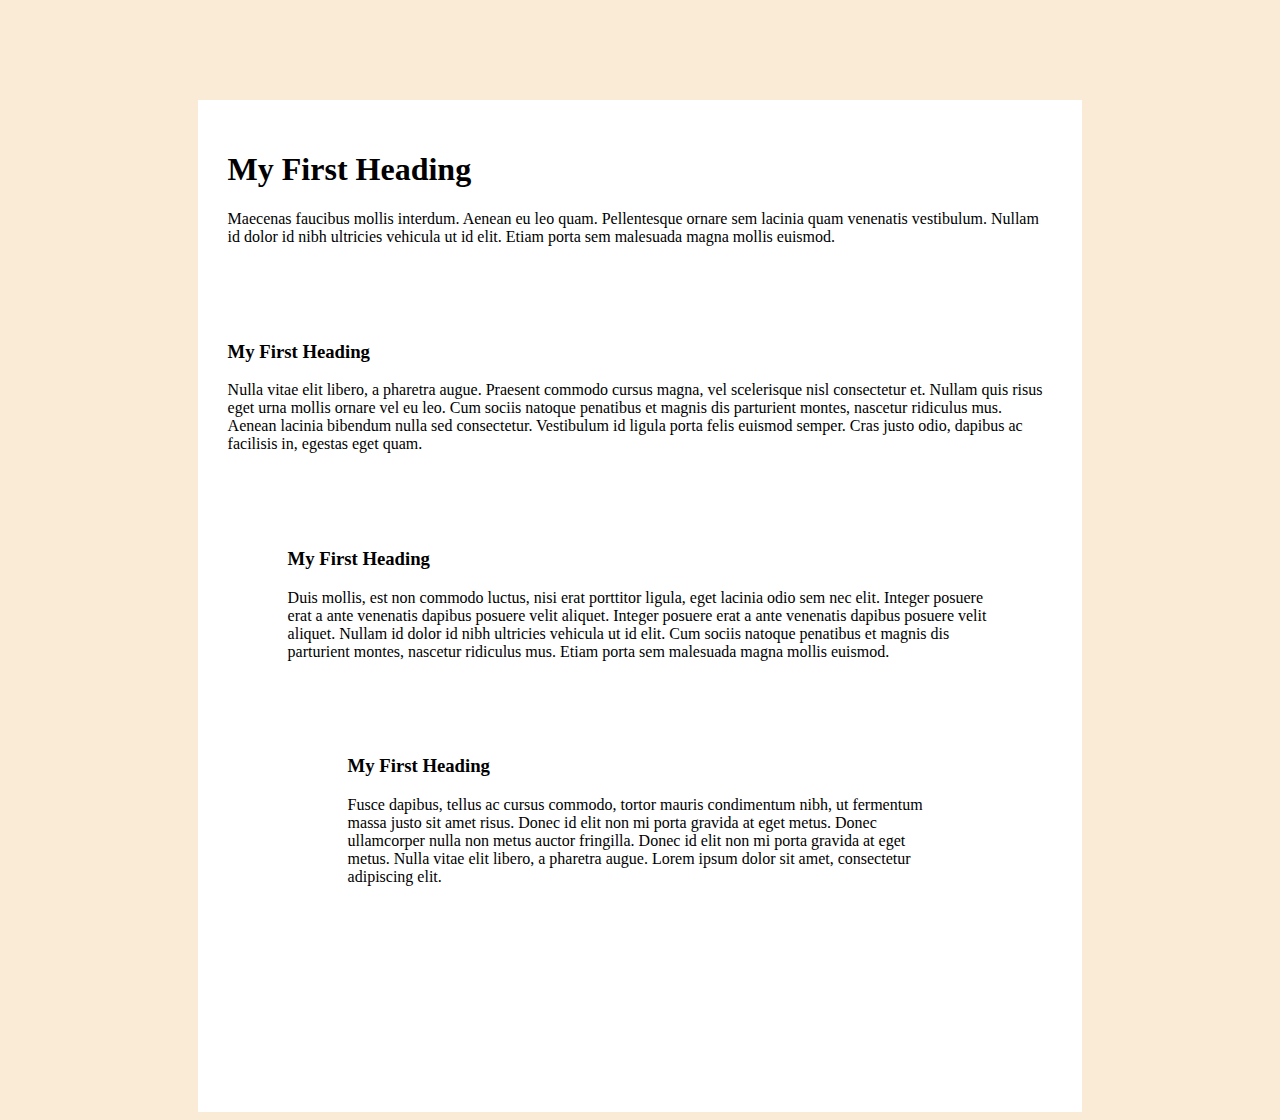
<file: index1.html>
<!DOCTYPE html>
<html>
  <head>
    <title>Page Title</title>

    <style>
      body {
        background-color: antiquewhite;
      }
   
      main {
      max-width:70%;
      margin:0 auto;
      margin-top:100px;
      }

      section{background-color: white; 
      font-family: 'Gill Sans';
      padding: 30px; 
      margin: 30;}
    </style>

  </head>
  <body>
    <main>
      <section>
      <h1>My First Heading</h1>
      <p>
        Maecenas faucibus mollis interdum. Aenean eu leo quam. Pellentesque
        ornare sem lacinia quam venenatis vestibulum. Nullam id dolor id nibh
        ultricies vehicula ut id elit. Etiam porta sem malesuada magna mollis
        euismod.
      </p>
    </section>

    <section>
      <h3>My First Heading</h3>
      <p>
        Nulla vitae elit libero, a pharetra augue. Praesent commodo cursus
        magna, vel scelerisque nisl consectetur et. Nullam quis risus eget urna
        mollis ornare vel eu leo. Cum sociis natoque penatibus et magnis dis
        parturient montes, nascetur ridiculus mus. Aenean lacinia bibendum nulla
        sed consectetur. Vestibulum id ligula porta felis euismod semper. Cras
        justo odio, dapibus ac facilisis in, egestas eget quam.
      </p>
      <section>

      <section>
      <h3>My First Heading</h3>
      <p>
        Duis mollis, est non commodo luctus, nisi erat porttitor ligula, eget
        lacinia odio sem nec elit. Integer posuere erat a ante venenatis dapibus
        posuere velit aliquet. Integer posuere erat a ante venenatis dapibus
        posuere velit aliquet. Nullam id dolor id nibh ultricies vehicula ut id
        elit. Cum sociis natoque penatibus et magnis dis parturient montes,
        nascetur ridiculus mus. Etiam porta sem malesuada magna mollis euismod.
      </p>
      <section>

      <section>
      <h3>My First Heading</h3>
      <p>
        Fusce dapibus, tellus ac cursus commodo, tortor mauris condimentum nibh,
        ut fermentum massa justo sit amet risus. Donec id elit non mi porta
        gravida at eget metus. Donec ullamcorper nulla non metus auctor
        fringilla. Donec id elit non mi porta gravida at eget metus. Nulla vitae
        elit libero, a pharetra augue. Lorem ipsum dolor sit amet, consectetur
        adipiscing elit.
      </p>
      <section>
        
    </main>
  </body>
</html>
</file>
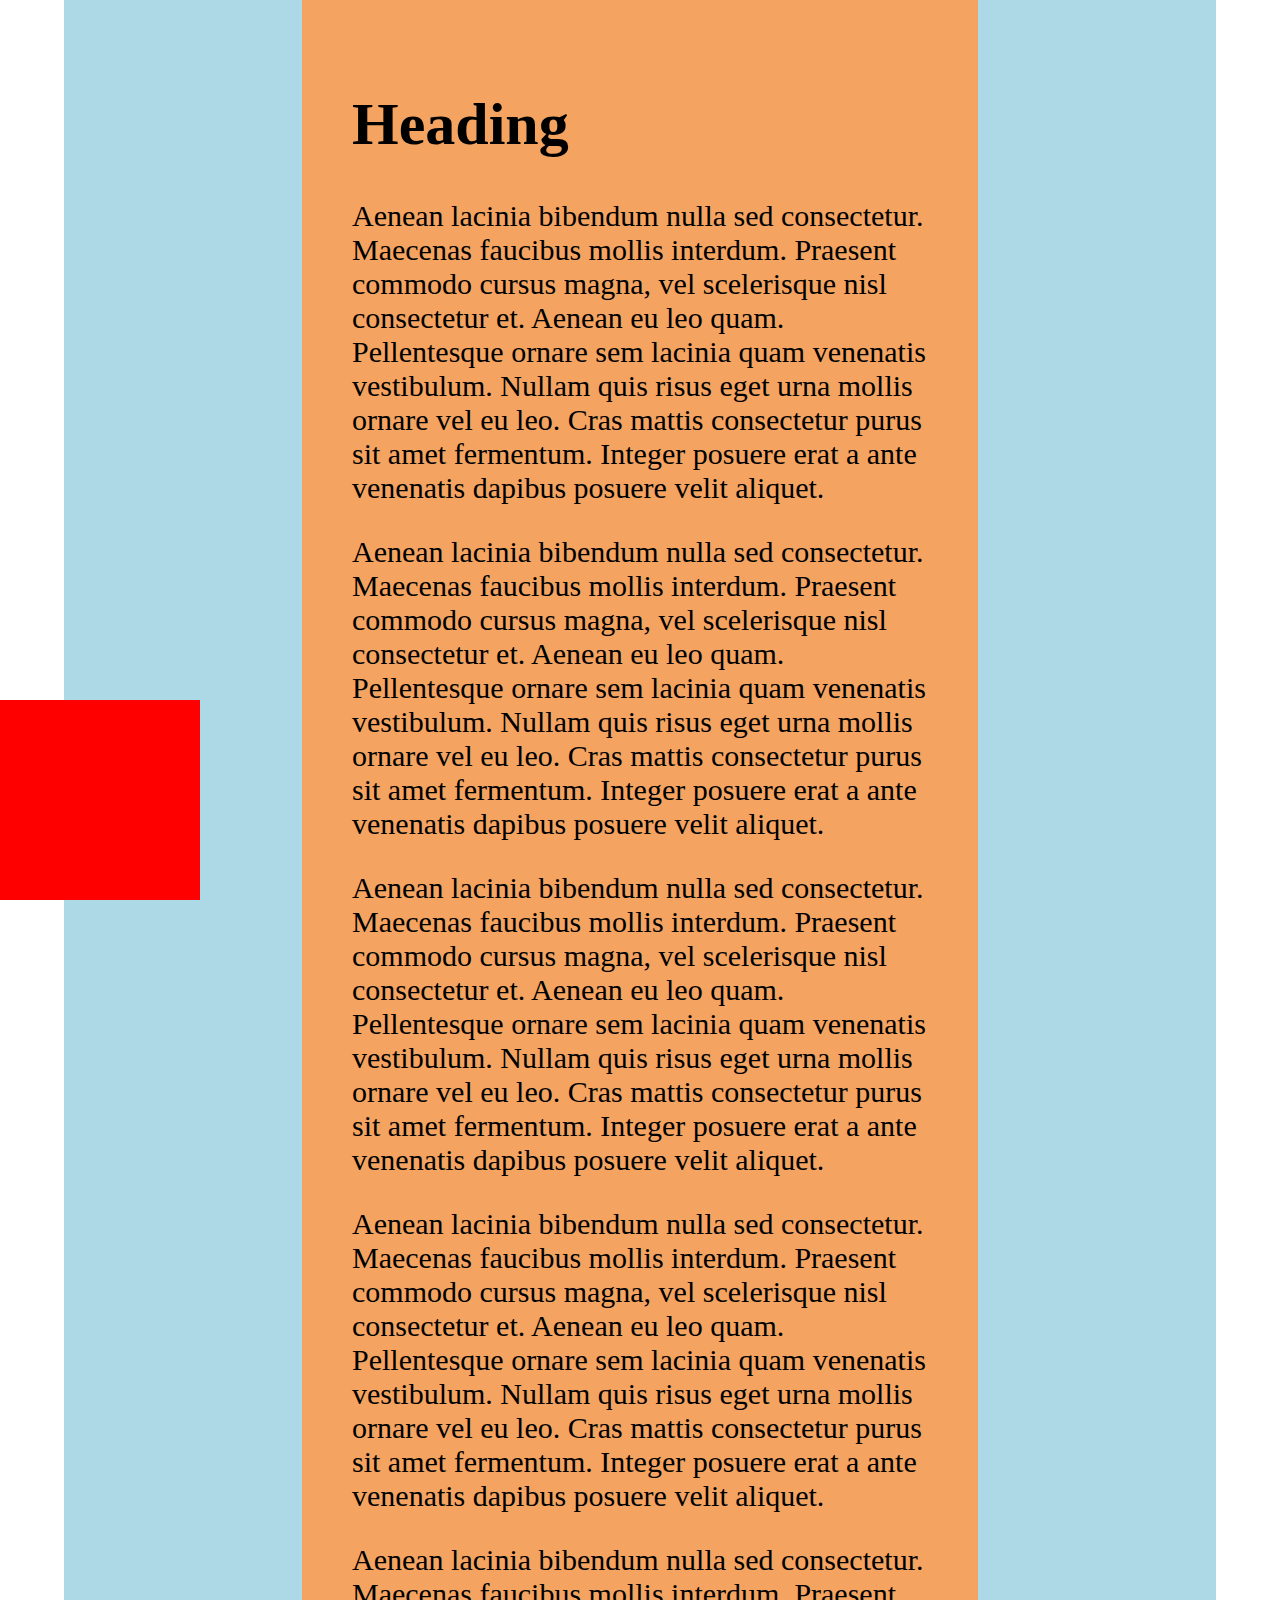
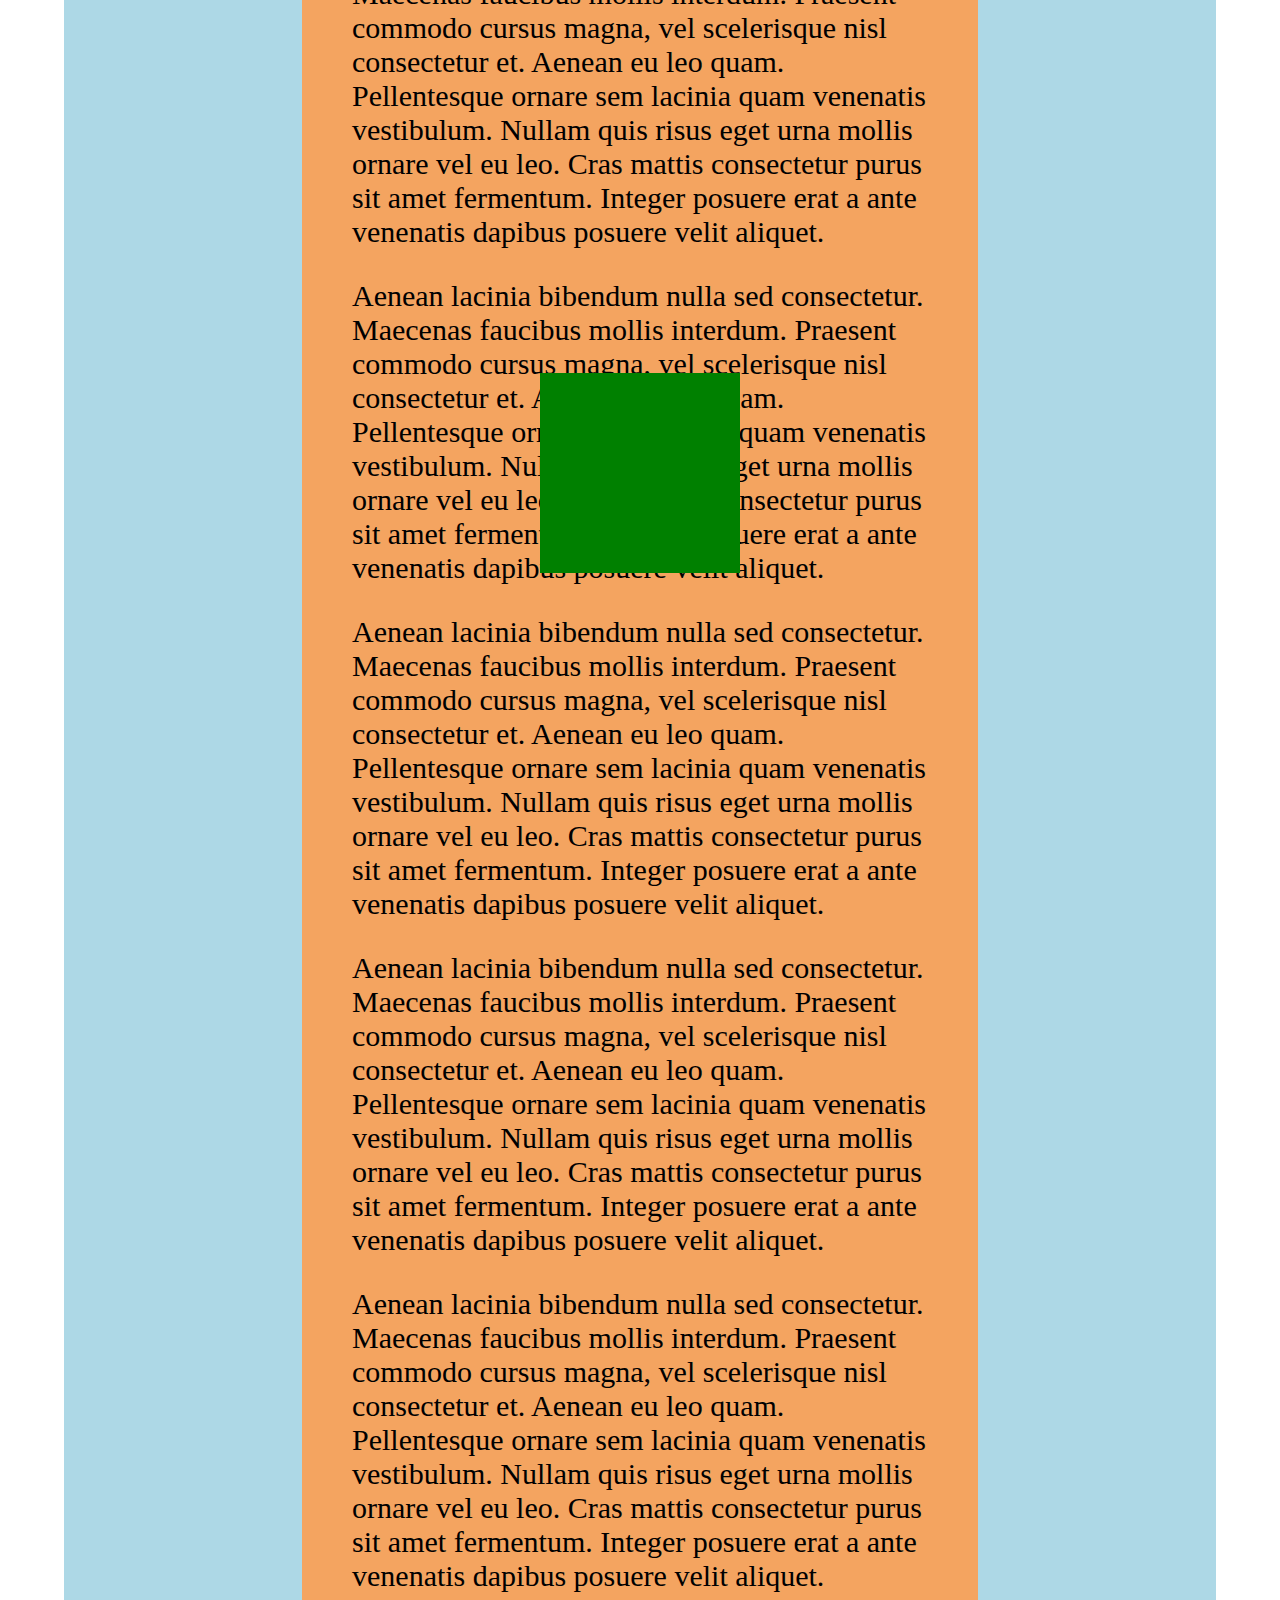
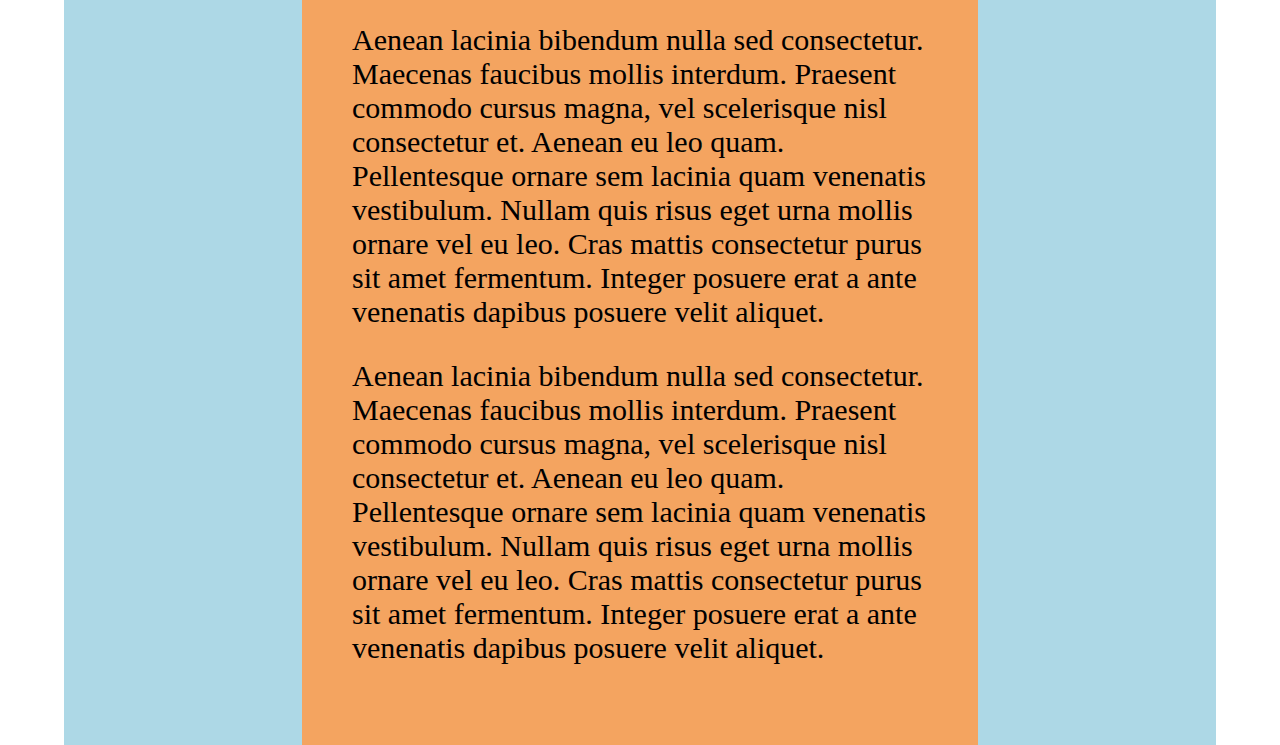
<file: position.html>
<!DOCTYPE html>
<html>
  <head>
    <style>
      body {
        font-size: 30px;
        margin: 0;
        padding: 0;
      }

      .parent {
        background-color: lightblue;
        margin: 0 auto;
        position: relative;
        width: 90%;
      }

      main {
        background-color: sandybrown;
        max-width: 50%;
        padding: 50px;
        position: relative;
        margin: 0 auto;
      }

      .absolute {
        background-color: green;
        height: 200px;
        width: 200px;
        position: absolute;
        left: 50%;
        top: 50%;
        transform: translateX(-50%);
      }

      .fixed {
        background-color: red;
        height: 200px;
        position: fixed;
        bottom: 0;
        left: 0;
        width: 200px;
      }
    </style>
  </head>
  <body>
    <div class="parent">
      <main>
        <div class="absolute"></div>
        <div class="fixed"></div>
        <h1>Heading</h1>
        <p>
          Aenean lacinia bibendum nulla sed consectetur. Maecenas faucibus
          mollis interdum. Praesent commodo cursus magna, vel scelerisque nisl
          consectetur et. Aenean eu leo quam. Pellentesque ornare sem lacinia
          quam venenatis vestibulum. Nullam quis risus eget urna mollis ornare
          vel eu leo. Cras mattis consectetur purus sit amet fermentum. Integer
          posuere erat a ante venenatis dapibus posuere velit aliquet.
        </p>
        <p>
          Aenean lacinia bibendum nulla sed consectetur. Maecenas faucibus
          mollis interdum. Praesent commodo cursus magna, vel scelerisque nisl
          consectetur et. Aenean eu leo quam. Pellentesque ornare sem lacinia
          quam venenatis vestibulum. Nullam quis risus eget urna mollis ornare
          vel eu leo. Cras mattis consectetur purus sit amet fermentum. Integer
          posuere erat a ante venenatis dapibus posuere velit aliquet.
        </p>
        <p>
          Aenean lacinia bibendum nulla sed consectetur. Maecenas faucibus
          mollis interdum. Praesent commodo cursus magna, vel scelerisque nisl
          consectetur et. Aenean eu leo quam. Pellentesque ornare sem lacinia
          quam venenatis vestibulum. Nullam quis risus eget urna mollis ornare
          vel eu leo. Cras mattis consectetur purus sit amet fermentum. Integer
          posuere erat a ante venenatis dapibus posuere velit aliquet.
        </p>
        <p>
          Aenean lacinia bibendum nulla sed consectetur. Maecenas faucibus
          mollis interdum. Praesent commodo cursus magna, vel scelerisque nisl
          consectetur et. Aenean eu leo quam. Pellentesque ornare sem lacinia
          quam venenatis vestibulum. Nullam quis risus eget urna mollis ornare
          vel eu leo. Cras mattis consectetur purus sit amet fermentum. Integer
          posuere erat a ante venenatis dapibus posuere velit aliquet.
        </p>
        <p>
          Aenean lacinia bibendum nulla sed consectetur. Maecenas faucibus
          mollis interdum. Praesent commodo cursus magna, vel scelerisque nisl
          consectetur et. Aenean eu leo quam. Pellentesque ornare sem lacinia
          quam venenatis vestibulum. Nullam quis risus eget urna mollis ornare
          vel eu leo. Cras mattis consectetur purus sit amet fermentum. Integer
          posuere erat a ante venenatis dapibus posuere velit aliquet.
        </p>
        <p>
          Aenean lacinia bibendum nulla sed consectetur. Maecenas faucibus
          mollis interdum. Praesent commodo cursus magna, vel scelerisque nisl
          consectetur et. Aenean eu leo quam. Pellentesque ornare sem lacinia
          quam venenatis vestibulum. Nullam quis risus eget urna mollis ornare
          vel eu leo. Cras mattis consectetur purus sit amet fermentum. Integer
          posuere erat a ante venenatis dapibus posuere velit aliquet.
        </p>
        <p>
          Aenean lacinia bibendum nulla sed consectetur. Maecenas faucibus
          mollis interdum. Praesent commodo cursus magna, vel scelerisque nisl
          consectetur et. Aenean eu leo quam. Pellentesque ornare sem lacinia
          quam venenatis vestibulum. Nullam quis risus eget urna mollis ornare
          vel eu leo. Cras mattis consectetur purus sit amet fermentum. Integer
          posuere erat a ante venenatis dapibus posuere velit aliquet.
        </p>
        <p>
          Aenean lacinia bibendum nulla sed consectetur. Maecenas faucibus
          mollis interdum. Praesent commodo cursus magna, vel scelerisque nisl
          consectetur et. Aenean eu leo quam. Pellentesque ornare sem lacinia
          quam venenatis vestibulum. Nullam quis risus eget urna mollis ornare
          vel eu leo. Cras mattis consectetur purus sit amet fermentum. Integer
          posuere erat a ante venenatis dapibus posuere velit aliquet.
        </p>
        <p>
          Aenean lacinia bibendum nulla sed consectetur. Maecenas faucibus
          mollis interdum. Praesent commodo cursus magna, vel scelerisque nisl
          consectetur et. Aenean eu leo quam. Pellentesque ornare sem lacinia
          quam venenatis vestibulum. Nullam quis risus eget urna mollis ornare
          vel eu leo. Cras mattis consectetur purus sit amet fermentum. Integer
          posuere erat a ante venenatis dapibus posuere velit aliquet.
        </p>
        <p>
          Aenean lacinia bibendum nulla sed consectetur. Maecenas faucibus
          mollis interdum. Praesent commodo cursus magna, vel scelerisque nisl
          consectetur et. Aenean eu leo quam. Pellentesque ornare sem lacinia
          quam venenatis vestibulum. Nullam quis risus eget urna mollis ornare
          vel eu leo. Cras mattis consectetur purus sit amet fermentum. Integer
          posuere erat a ante venenatis dapibus posuere velit aliquet.
        </p>
        <p>
          Aenean lacinia bibendum nulla sed consectetur. Maecenas faucibus
          mollis interdum. Praesent commodo cursus magna, vel scelerisque nisl
          consectetur et. Aenean eu leo quam. Pellentesque ornare sem lacinia
          quam venenatis vestibulum. Nullam quis risus eget urna mollis ornare
          vel eu leo. Cras mattis consectetur purus sit amet fermentum. Integer
          posuere erat a ante venenatis dapibus posuere velit aliquet.
        </p>
      </main>
    </div>
  </body>
</html>
</file>
